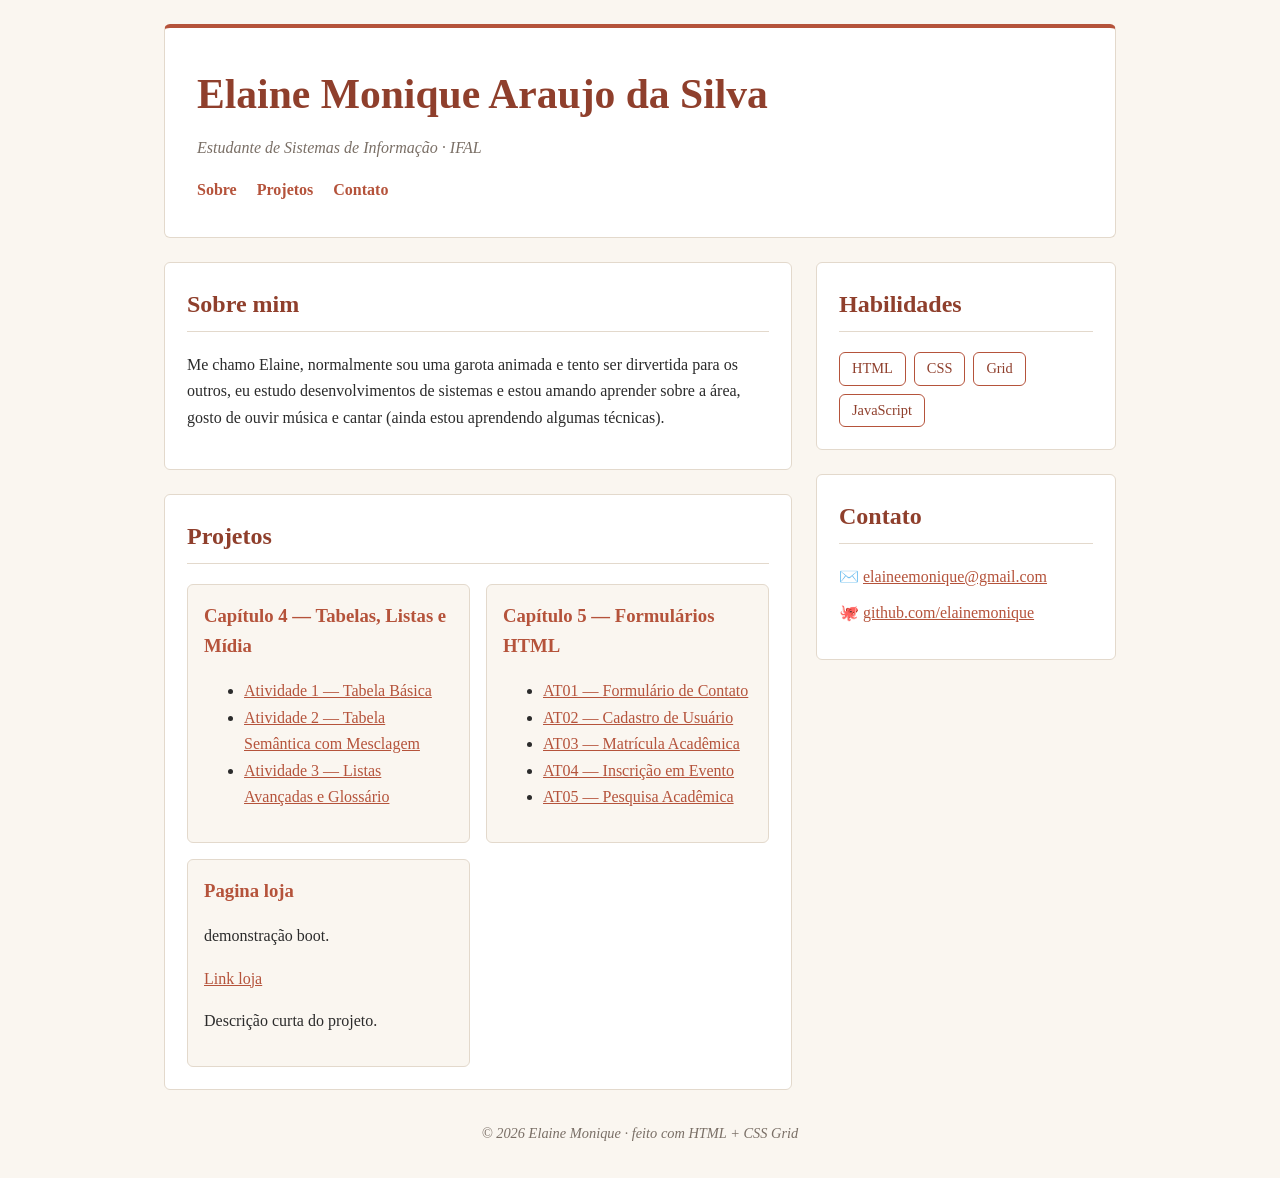
<file: index.html>
<html lang="pt-BR">

<head>
  <meta charset="UTF-8">
  <meta name="viewport" content="width=device-width, initial-scale=1.0">
  <title>Página Pessoal — Elaine Monique </title>
  <!-- Salve o tema escolhido como "estilo.css" (mesma pasta deste arquivo) -->
  <link rel="stylesheet" href="estilo.css">
</head>

<body>
  <div class="pagina">

    <!-- ====== CABEÇALHO — TROQUE pelo seu nome e sua frase ====== -->
    <header class="cabecalho">
      <h1> Elaine Monique Araujo da Silva </h1>
      <p>Estudante de Sistemas de Informação · IFAL</p>
      <nav>
        <a href="#sobre">Sobre</a>
        <a href="#projetos">Projetos</a>
        <a href="#contato">Contato</a>
      </nav>
    </header>

    <!-- ====== CONTEÚDO PRINCIPAL ====== -->
    <main class="principal">
      <section id="sobre" class="cartao">
        <h2>Sobre mim</h2>
        <!-- TROQUE por uma breve apresentação sua -->
        <p> Me chamo Elaine, normalmente sou uma garota animada 
           e tento ser dirvertida para os outros, eu estudo 
           desenvolvimentos de sistemas e estou amando aprender sobre a área, gosto de ouvir música e cantar
           (ainda estou aprendendo algumas técnicas).</p>
      </section>

      <section id="projetos" class="cartao">
        <h2>Projetos</h2>
        <!-- Galeria com Grid: cada .projeto é um card; adicione/remova à vontade -->
        <div class="projetos">
          <article class="projeto">
            <h3>Capítulo 4 — Tabelas, Listas e Mídia </h3>
            <ul>
              <li>
                <a href="cap04/cap04-at01-tabela-basica.html.html">Atividade 1 — Tabela Básica</a>
              </li>
              <li>
                <a href="cap04-at02-tabela-semantica.html">Atividade 2 — Tabela Semântica com Mesclagem</a>
              </li>
              <li>
                <a href="cap04-at03-listas-avancadas.html  cap04-at03-listas-avancadas.html"> Atividade 3 — Listas Avançadas e Glossário</a>
              </li>
             </ul>

          </article>
          <article class="projeto">
            <h3>Capítulo 5 — Formulários HTML</h3>
          <nav>
           <ul>
            <li><a href="cap05/at01.html">AT01 — Formulário de Contato</a></li>
            <li><a href="cap05/at02.html">AT02 — Cadastro de Usuário</a></li>
            <li><a href="cap05/at03.html">AT03 — Matrícula Acadêmica</a></li>
            <li><a href="cap05/at04.html">AT04 — Inscrição em Evento</a></li>
            <li><a href="cap05/at05.html">AT05 — Pesquisa Acadêmica</a></li>
          </ul>
        </nav>
        </article>
          <article class="projeto">
            <h3>Pagina loja </h3>
            <p>
              demonstração boot.
            </p>
            <a href ="https://elainemonique.github.io/atividade_bootstrap/index.html" target="blank">
              Link loja 
              </a>
            <p>Descrição curta do projeto.</p>
          </article>
        </div>
      </section>
    </main>

    <!-- ====== BARRA LATERAL ====== -->
    <aside class="lateral">
      <section class="cartao">
        <h2>Habilidades</h2>
        <!-- TROQUE pelas suas habilidades -->
        <ul class="habilidades">
          <li>HTML</li>
          <li>CSS</li>
          <li>Grid</li>
          <li>JavaScript</li>
        </ul>
      </section>

      <section id="contato" class="cartao">
        <h2>Contato</h2>
        <!-- TROQUE pelos seus links -->
        <ul class="contato">
          <li>✉️ <a href="elaineemonique@gmail.com">elaineemonique@gmail.com</a></li>
          <li>🐙 <a href="https://github.com/elainemonique">github.com/elainemonique</a></li>
        </ul>
      </section>
    </aside>

    <!-- ====== RODAPÉ — TROQUE o nome ====== -->
    <footer class="rodape">© 2026 Elaine Monique · feito com HTML + CSS Grid</footer>

  </div>
</body>

</html>
</file>
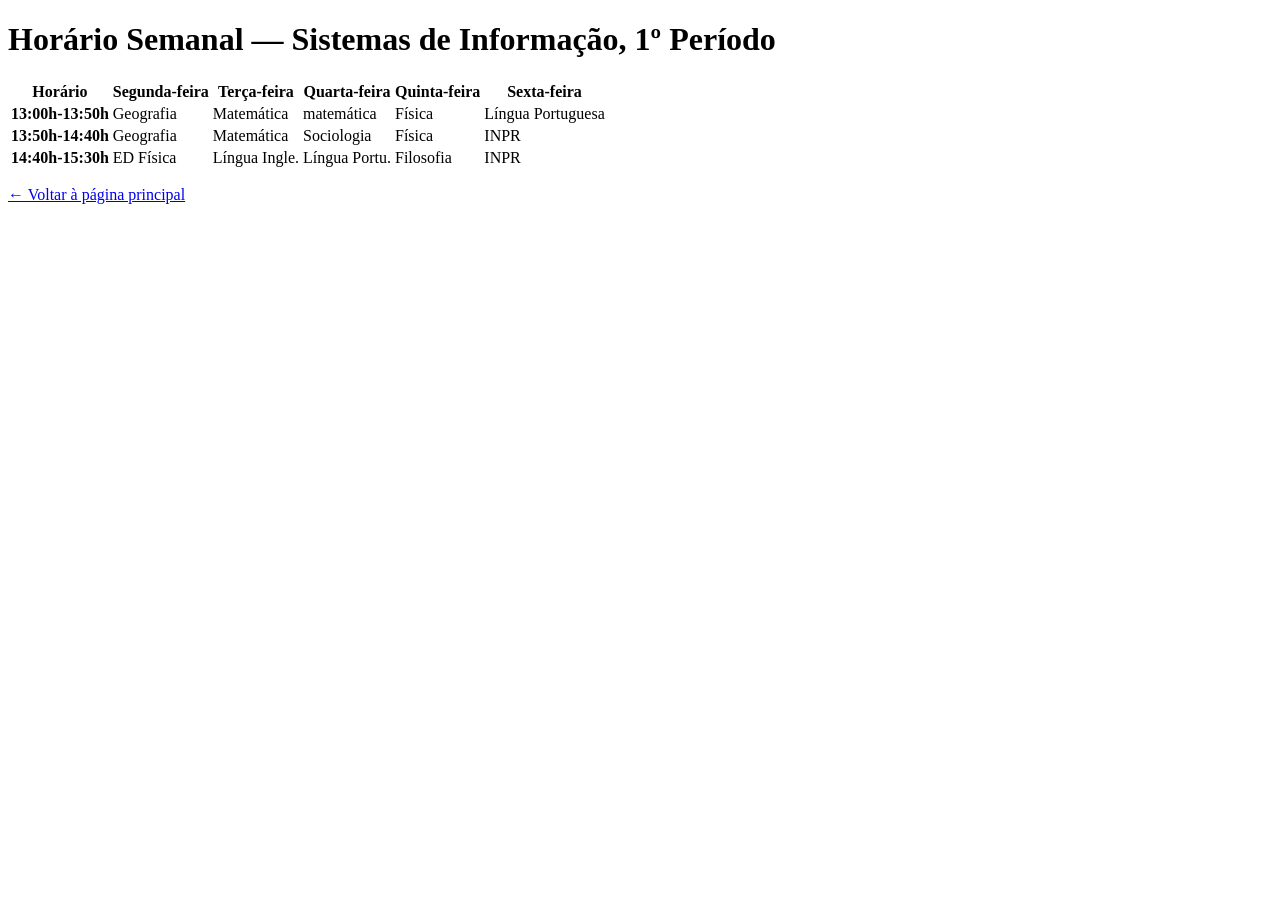
<file: cap04-at01-tabela-basica.html>
<!DOCTYPE html>
<html lang="pt-BR">
<head>
  <meta charset="UTF-8">
  <title>Horário Semanal — Cap. 4 / Ativ. 1</title>
</head>
<body>
  <h1>Horário Semanal — Sistemas de Informação, 1º Período</h1>

  <table>
    <tr>
      <th>Horário</th>
      <th>Segunda-feira</th>
      <th>Terça-feira</th>
      <th>Quarta-feira</th>
      <th>Quinta-feira</th>
      <th>Sexta-feira</th>
    </tr>
    <tr>
      <th>13:00h-13:50h</th>
      <td>Geografia</td>
      <td>Matemática</td>
      <td>matemática</td>
      <td>Física</td>
      <td>Língua Portuguesa </td>
    </tr>
    <tr>
      <th>13:50h-14:40h</th>
      <td>Geografia</td>
      <td>Matemática</td>
      <td>Sociologia</td>
      <td>Física</td>
      <td>INPR</td>
    </tr>
    <tr>
      <th>14:40h-15:30h</th>
      <td>ED Física</td>
      <td>Língua Ingle.</td>
      <td>Língua Portu.</td>
      <td>Filosofia</td>
      <td>INPR</td>
  </tr>
     </table>

  <p><a href="index.html">← Voltar à página principal</a></p>
</body>
</html>
</file>
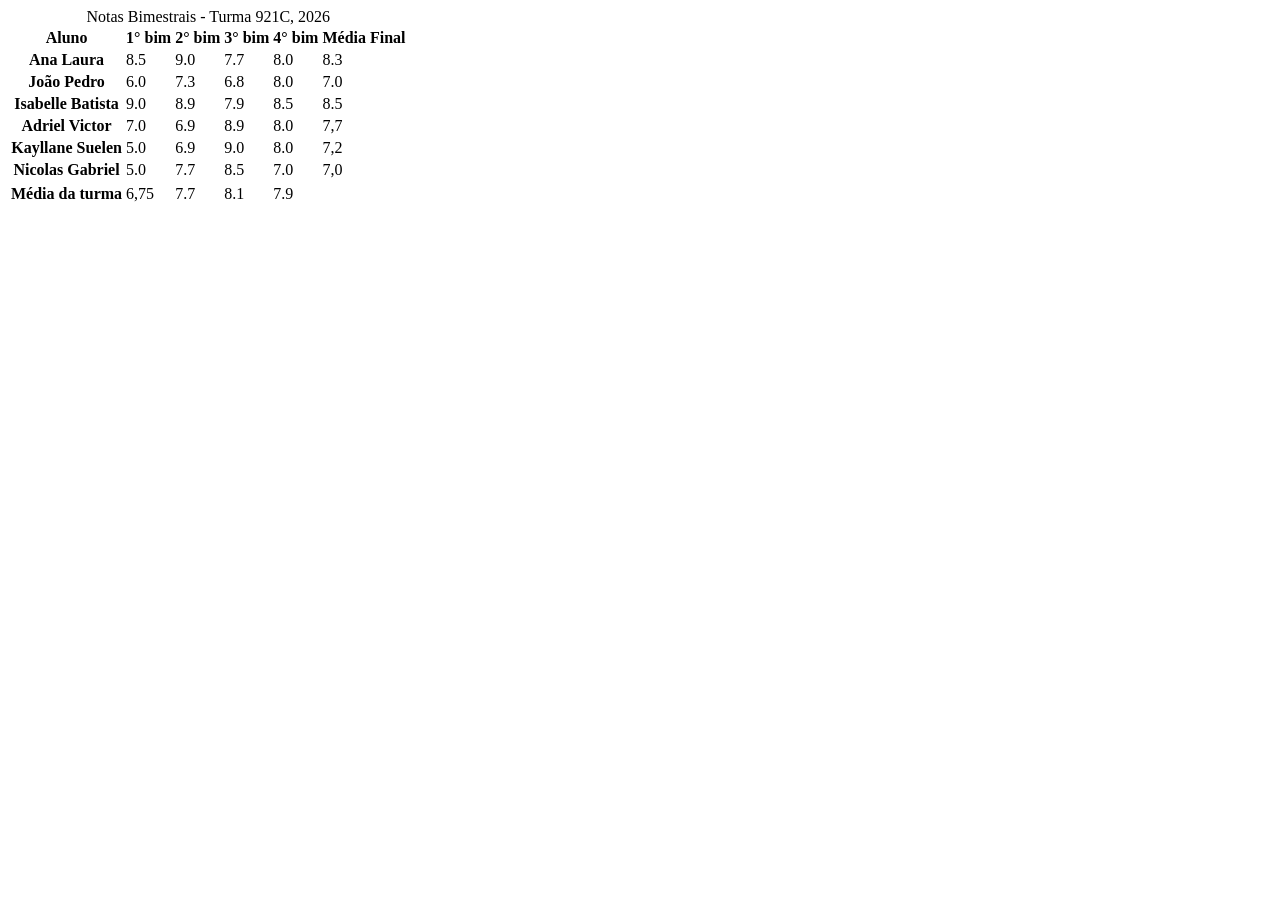
<file: cap04-at02-tabela-semantica.html>
<!DOCTYPE html>
<html lang="pt-BR">
<head>
  <meta charset="UTF-8">
    <title>Tabela Semântica — Cap. 4 / Ativ. 2</title>
<table>
  <caption>Notas Bimestrais - Turma 921C, 2026</caption>
  <thead>
    <tr>
       <th colspan= "1" scope="col">Aluno</th>
       <th colspan= "1" scope="col">1° bim</th>
       <th colspan= "1" scope="col">2° bim</th>
       <th colspan= "1" scope="col">3° bim</th>
       <th colspan= "1" scope="col">4° bim</th>
       <th colspan= "1" scope="col">Média Final</th>
    </tr>
       </thead>

   <tbody>
     <tr>
       <th scope= "row">Ana Laura</th>
       <td> 8.5 </td>
       <td> 9.0 </td>
       <td> 7.7 </td>
       <td> 8.0 </td>
       <td> 8.3 </td>
     </tr> 
      <tr>
     <th scope= "row">João Pedro</th>
       <td> 6.0 </td>
       <td> 7.3 </td>
       <td> 6.8 </td>
       <td> 8.0 </td>
       <td> 7.0 </td>
     </tr>
      <tr>
      <th scope= "row">Isabelle Batista</th>
       <td> 9.0 </td>
       <td> 8.9 </td>
       <td> 7.9 </td>
       <td> 8.5 </td>
       <td> 8.5 </td>
     </tr>
      <tr>
      <th scope= "row">Adriel Victor</th>
       <td> 7.0 </td>
       <td> 6.9 </td>
       <td> 8.9 </td>
       <td> 8.0 </td>
       <td> 7,7 </td>
      </tr>
      <tr>
       <th scope= "row">Kayllane Suelen</th>
       <td> 5.0 </td>
       <td> 6.9 </td>
       <td> 9.0 </td>
       <td> 8.0 </td>
       <td> 7,2 </td>
      </tr>
      <tr>
        <th scope= "row">Nicolas Gabriel</th>
       <td> 5.0 </td>
       <td> 7.7 </td>
       <td> 8.5 </td>
       <td> 7.0 </td>
       <td> 7,0 </td>
       </tr>
       <tr>
      </tbody>
   
     <tfoot> 
       <tr>
        <th rowspan= "1">Média da turma</th>
       <td> 6,75 </td>
       <td> 7.7 </td>
       <td> 8.1 </td>
       <td> 7.9 </td>
       </tr>
     </tfoot>
</table>
</file>
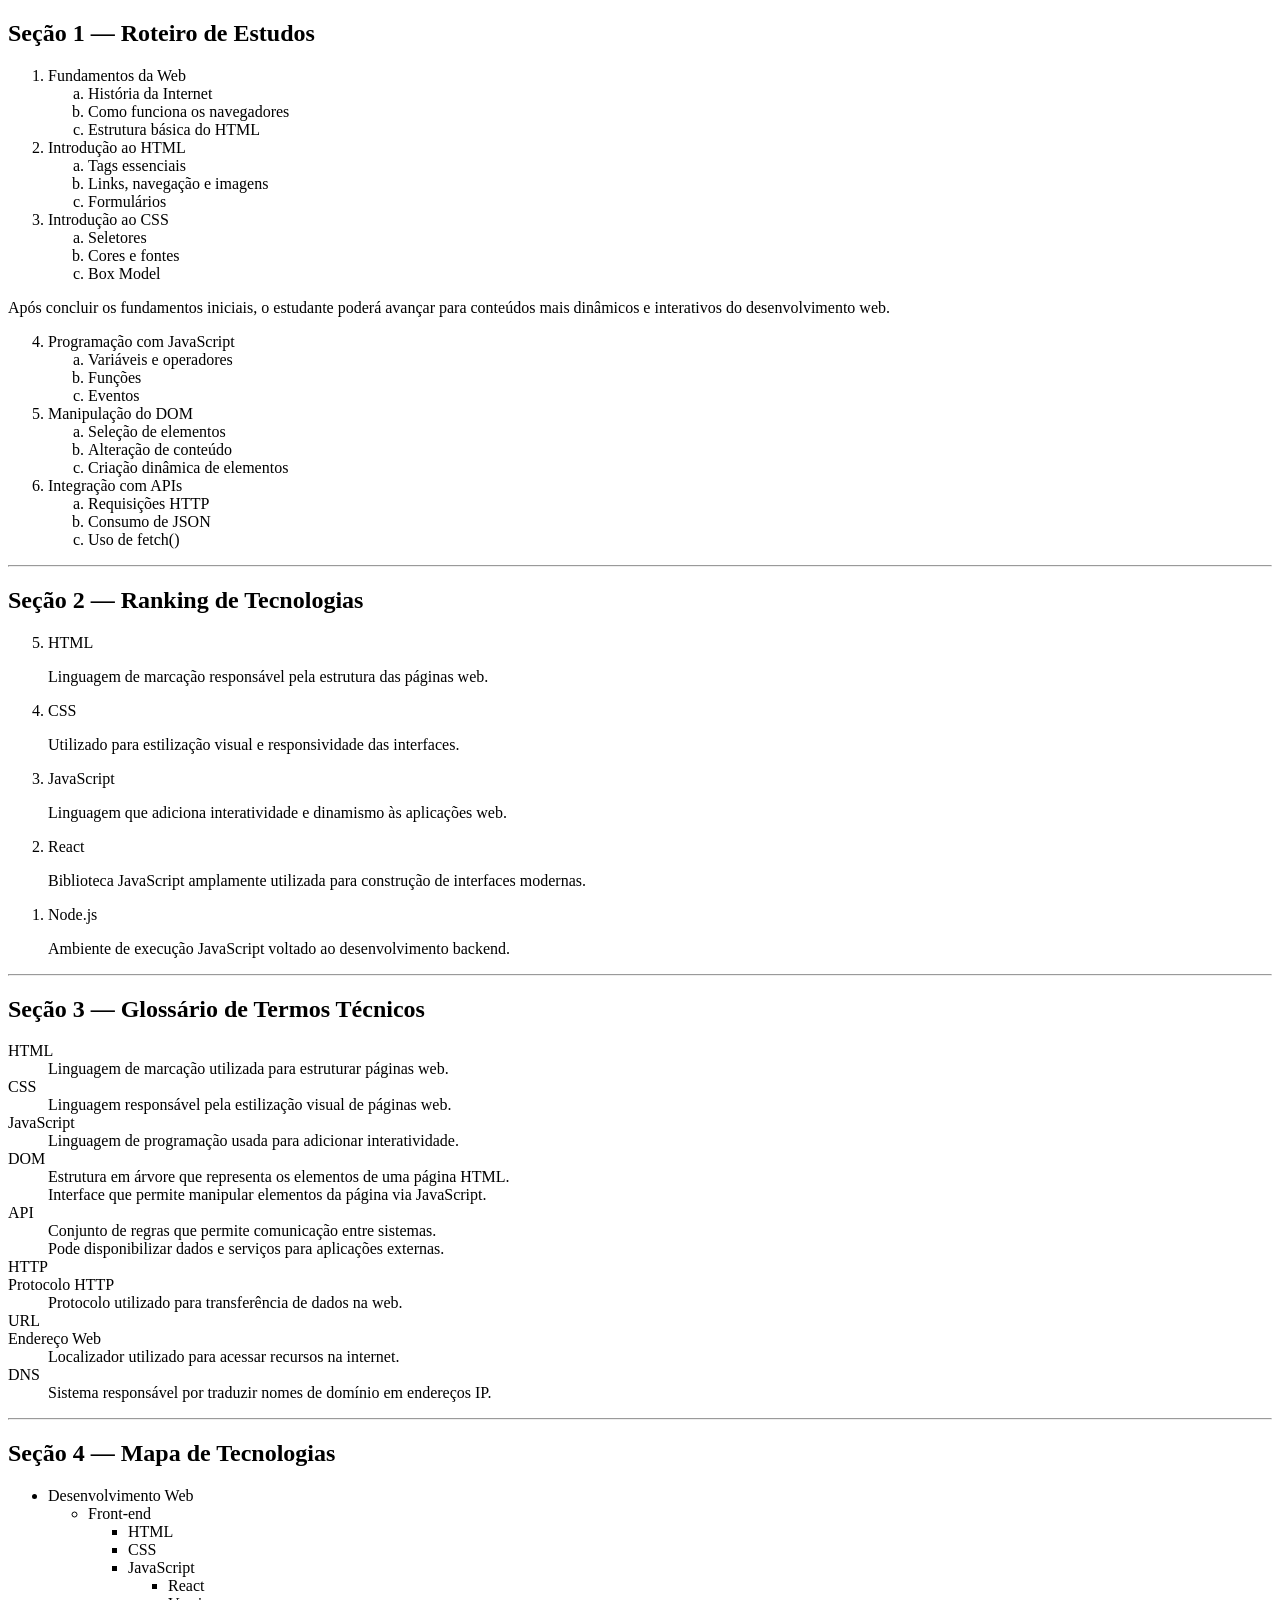
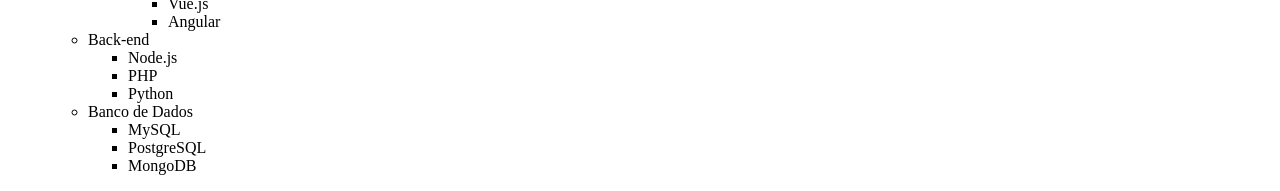
<file: cap04-at03-listas-avancadas.html  cap04-at03-listas-avancadas.html>
<!DOCTYPE html>
<html lang="pt-BR">
<head>
  <meta charset="UTF-8">
  <title>Estruturas de Listas HTML</title>
</head>
<body>
  <section>
    <h2>Seção 1 — Roteiro de Estudos</h2>

    <ol type="1">
      <li>
        Fundamentos da Web
        <ol type="a">
          <li>História da Internet</li>
          <li>Como funciona os navegadores</li>
          <li>Estrutura básica do HTML</li>
        </ol>
      </li>

      <li>
        Introdução ao HTML
        <ol type="a">
          <li>Tags essenciais</li>
          <li>Links, navegação e imagens</li>
          <li>Formulários</li>
        </ol>
      </li>

      <li>
        Introdução ao CSS
        <ol type="a">
          <li>Seletores</li>
          <li>Cores e fontes</li>
          <li>Box Model</li>
        </ol>
      </li>
    </ol>

    <p>
      Após concluir os fundamentos iniciais, o estudante poderá avançar
      para conteúdos mais dinâmicos e interativos do desenvolvimento web.
    </p>

    <ol type="1" start="4">
      <li>
        Programação com JavaScript
        <ol type="a">
          <li>Variáveis e operadores</li>
          <li>Funções</li>
          <li>Eventos</li>
        </ol>
      </li>

      <li>
        Manipulação do DOM
        <ol type="a">
          <li>Seleção de elementos</li>
          <li>Alteração de conteúdo</li>
          <li>Criação dinâmica de elementos</li>
        </ol>
      </li>

      <li>
        Integração com APIs
        <ol type="a">
          <li>Requisições HTTP</li>
          <li>Consumo de JSON</li>
          <li>Uso de fetch()</li>
        </ol>
      </li>
    </ol>
  </section>

  <hr>
  <section>
    <h2>Seção 2 — Ranking de Tecnologias</h2>

    <ol reversed>
      <li>
        HTML
        <p>
          Linguagem de marcação responsável pela estrutura das páginas web.
        </p>
      </li>

      <li>
        CSS
        <p>
          Utilizado para estilização visual e responsividade das interfaces.
        </p>
      </li>

      <li>
        JavaScript
        <p>
          Linguagem que adiciona interatividade e dinamismo às aplicações web.
        </p>
      </li>
      <li>
        React
        <p>
          Biblioteca JavaScript amplamente utilizada para construção de interfaces modernas.
        </p>
      </li>
      <li>
        Node.js
        <p>
          Ambiente de execução JavaScript voltado ao desenvolvimento backend.
        </p>
      </li>
    </ol>
  </section>
  <hr>
  <section>
    <h2>Seção 3 — Glossário de Termos Técnicos</h2>
    <dl>
      <dt>HTML</dt>
      <dd>Linguagem de marcação utilizada para estruturar páginas web.</dd>

      <dt>CSS</dt>
      <dd>Linguagem responsável pela estilização visual de páginas web.</dd>

      <dt>JavaScript</dt>
      <dd>Linguagem de programação usada para adicionar interatividade.</dd>

      <dt>DOM</dt>
      <dd>Estrutura em árvore que representa os elementos de uma página HTML.</dd>
      <dd>Interface que permite manipular elementos da página via JavaScript.</dd>

      <dt>API</dt>
      <dd>Conjunto de regras que permite comunicação entre sistemas.</dd>
      <dd>Pode disponibilizar dados e serviços para aplicações externas.</dd>

      <dt>HTTP</dt>
      <dt>Protocolo HTTP</dt>
      <dd>Protocolo utilizado para transferência de dados na web.</dd>

      <dt>URL</dt>
      <dt>Endereço Web</dt>
      <dd>Localizador utilizado para acessar recursos na internet.</dd>

      <dt>DNS</dt>
      <dd>Sistema responsável por traduzir nomes de domínio em endereços IP.</dd>

    </dl>
  </section>

  <hr>
  <section>
    <h2>Seção 4 — Mapa de Tecnologias</h2>

    <ul>
      <li>
        Desenvolvimento Web
        <ul>
          <li>
            Front-end
            <ul>
              <li>HTML</li>
              <li>CSS</li>
              <li>
                JavaScript
                <ul>
                  <li>React</li>
                  <li>Vue.js</li>
                  <li>Angular</li>
                </ul>
              </li>
            </ul>
          </li>

          <li>
            Back-end
            <ul>
              <li>Node.js</li>
              <li>PHP</li>
              <li>Python</li>
            </ul>
          </li>

          <li>
            Banco de Dados
            <ul>
              <li>MySQL</li>
              <li>PostgreSQL</li>
              <li>MongoDB</li>
            </ul>
          </li>
        </ul>
      </li>
    </ul>
  </section>

</body>
</html>
</file>
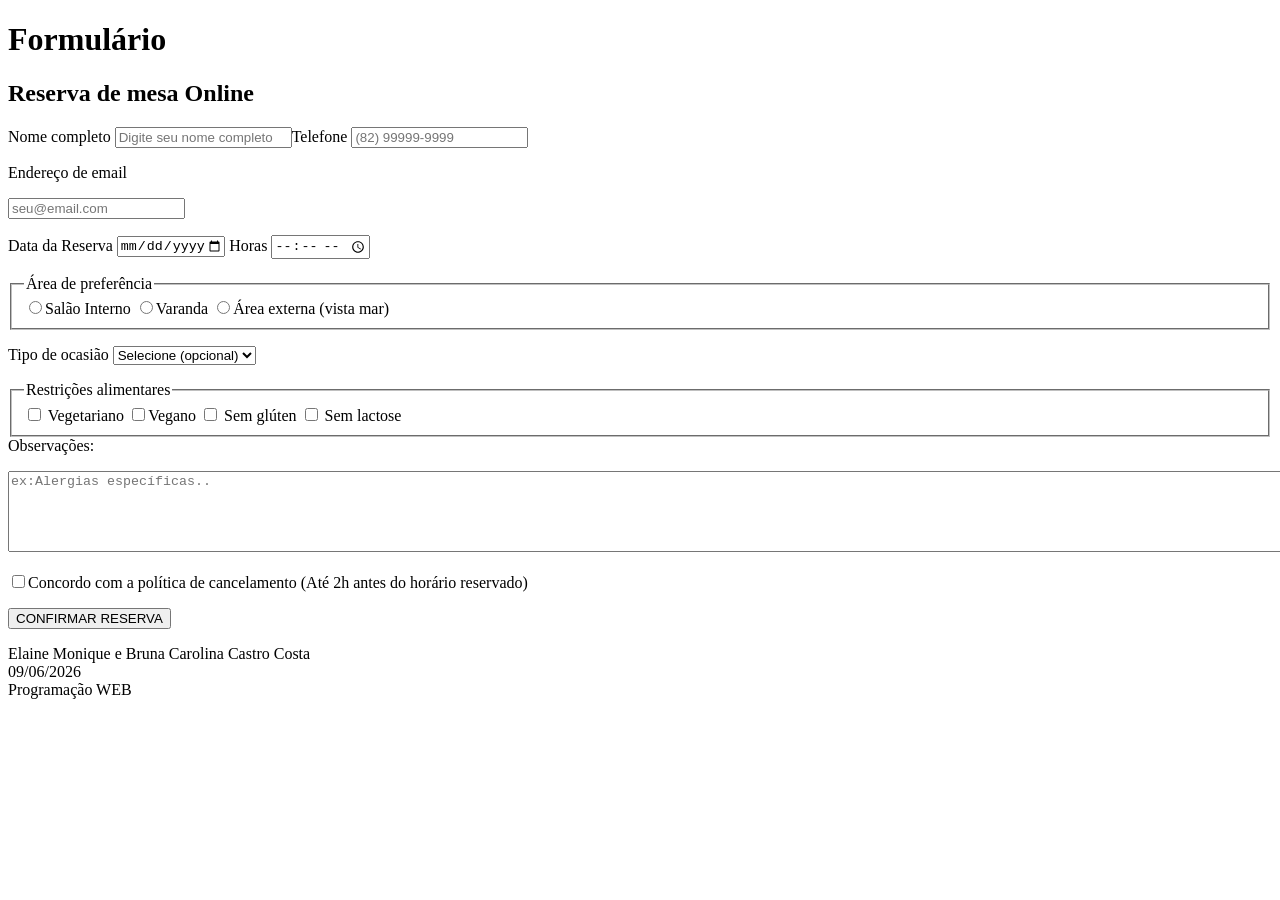
<file: f.html>
<!DOCTYPE html>
<html lang="pt-BR">
<head>
<meta charset="UTF-8">
<title> formulário </title>
</head>
<body>    
  <h1>Formulário</h1>
  <h2>Reserva de mesa Online</h2>
 <form>
<label for="inome"> Nome completo</label>
<input type= "text" name = "Nome" id= "inome" placeholder="Digite seu nome
 completo"
<p><label for="telefone">Telefone</label>
<input type="telefone" name="telefone" id="telefone" pattern="\(\d{2}\)\s\d{4,5}-\d{4}"
placeholder="(82) 99999-9999">
  <p><label for="iemail"> Endereço de email</label></p>
<input type="email" name="email" id="iemail" placeholder="seu@email.com" width="200" height="200">
<p><label for= "idata">Data da Reserva</label>
<input type = "date" name="data" id="idata" min="1970-01-01"
max="2010-12-31">
<form>
  <label for="ihora">Horas</label>
<input type ="time" name="hora" id="ihora" min="10:00" max="22:00"required>
</form>
<fieldset>
<legend>Área de preferência</legend>
<input type="radio" name="Salão" value="Salão Interno">Salão Interno
<input type="radio" name="Varanda" value="Varanda">Varanda
<input type="radio" name="Área" value="Área">Área externa (vista mar)
</fieldset>
<p><label for="tipo"> Tipo de ocasião</label>
<select id="tipo" name="tipo" > <option value=" "> Selecione (opcional) </opition>
<option value="cs">Casamento</option>
<option value="an">Aniversário</option>
<option value="ot">Outro...</option>
</select>
<fieldset>
<legend>Restrições alimentares</legend>
<label>
<input type="checkbox" name="Vegetariano" value="sim"> Vegetariano </label>
<label>
<input type="checkbox" name="Vegano" value="sim">Vegano </label>
<label>
<input type="checkbox" name="sem glúten" value="sim"> Sem glúten </label>
<label>
<input type="checkbox" name="sem lactose" value="sim"> Sem lactose </label>
</fieldset>
   <label for="iobservações"> Observações:</p></label>
<textarea name="observações" id="iobservações" rows="5" cols="179" maxlength="500"
placeholder="ex:Alergias específicas.."></textarea>
<p> <label>
<input type="checkbox" name="Vegetariano" value="sim">Concordo com a política
  de cancelamento (Até 2h antes do horário reservado)</p> </label>
<p><button type="submit"> CONFIRMAR RESERVA </button></p>
</body>
<footer>Elaine Monique e Bruna Carolina Castro Costa </footer><footer>09/06/2026</footer><footer> Programação WEB</footer>
</file>
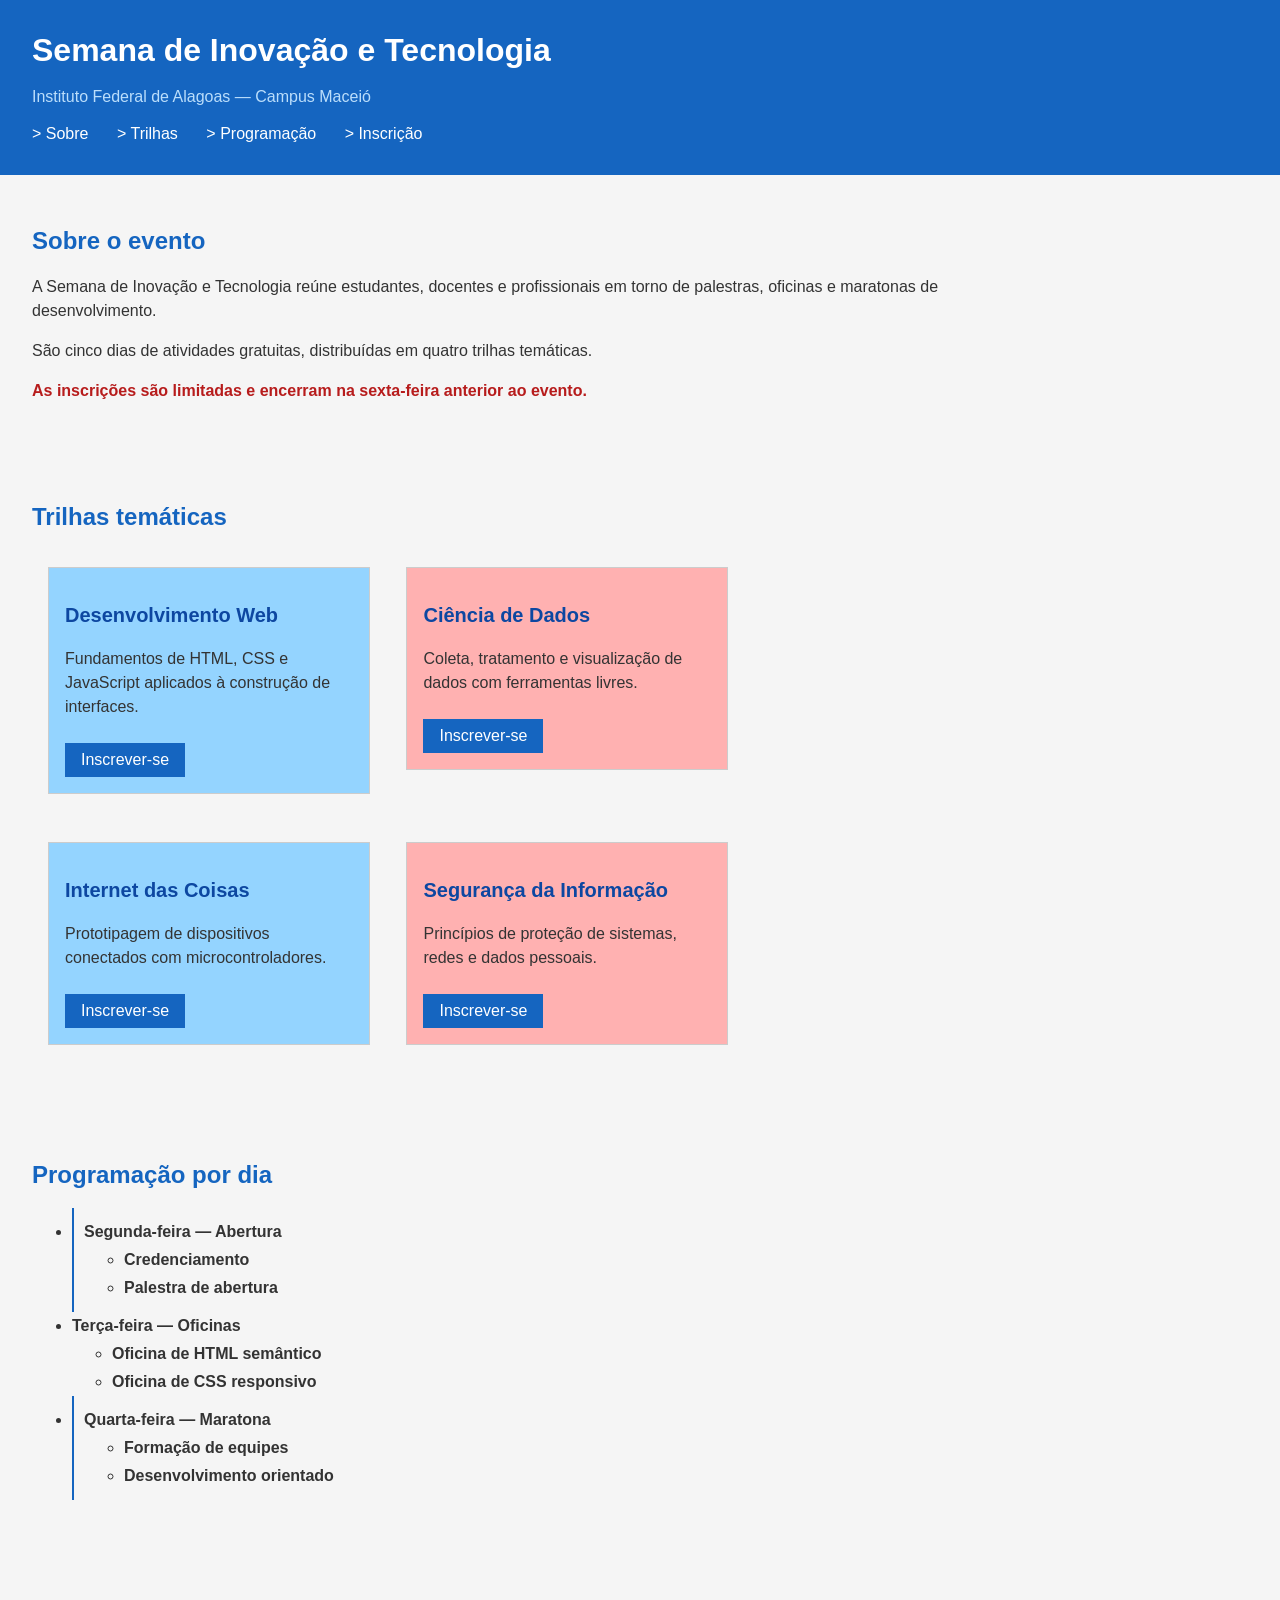
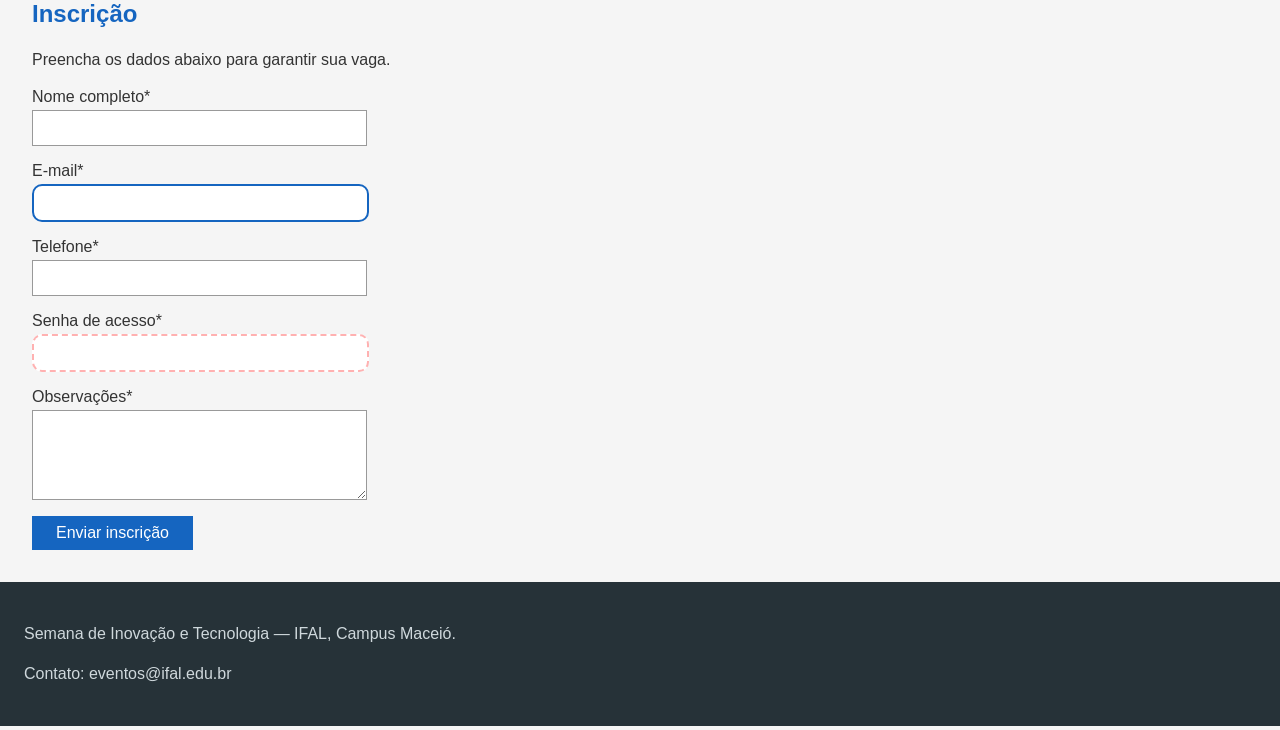
<file: injdex.html>
<!DOCTYPE html>
<html lang="pt-BR">
<head>
  <meta charset="UTF-8">
  <meta name="viewport" content="width=device-width, initial-scale=1.0">
  <title>Semana de Inovação e Tecnologia — IFAL</title>
  <link rel="stylesheet" href="style.css">
</head>
<body>

  <header class="cabecalho">
    <h1>Semana de Inovação e Tecnologia</h1>
    <p class="subtitulo">Instituto Federal de Alagoas — Campus Maceió</p>
    <nav class="menu">
      <ul>
        <li><a href="#sobre">Sobre</a></li>
        <li><a href="#trilhas">Trilhas</a></li>
        <li><a href="#programacao">Programação</a></li>
        <li><a href="#inscricao">Inscrição</a></li>
      </ul>
    </nav>
  </header>

  <main>

    <section id="sobre" class="secao">
      <h2>Sobre o evento</h2>
      <p>A Semana de Inovação e Tecnologia reúne estudantes, docentes e profissionais em torno de palestras, oficinas e maratonas de desenvolvimento.</p>
      <p>São cinco dias de atividades gratuitas, distribuídas em quatro trilhas temáticas.</p>
      <p class="destaque">As inscrições são limitadas e encerram na sexta-feira anterior ao evento.</p>
    </section>

    <section id="trilhas" class="secao">
      <h2>Trilhas temáticas</h2>
      <div class="grade">
        <article class="cartao">
          <h3>Desenvolvimento Web</h3>
          <p>Fundamentos de HTML, CSS e JavaScript aplicados à construção de interfaces.</p>
          <a href="#inscricao" class="botao">Inscrever-se</a>
        </article>
        <article class="cartao">
          <h3>Ciência de Dados</h3>
          <p>Coleta, tratamento e visualização de dados com ferramentas livres.</p>
          <a href="#inscricao" class="botao">Inscrever-se</a>
        </article>
        <article class="cartao">
          <h3>Internet das Coisas</h3>
          <p>Prototipagem de dispositivos conectados com microcontroladores.</p>
          <a href="#inscricao" class="botao">Inscrever-se</a>
        </article>
        <article class="cartao">
          <h3>Segurança da Informação</h3>
          <p>Princípios de proteção de sistemas, redes e dados pessoais.</p>
          <a href="#inscricao" class="botao">Inscrever-se</a>
        </article>
      </div>
    </section>

    <section id="programacao" class="secao">
      <h2>Programação por dia</h2>
      <ul class="lista-dias">
        <li>Segunda-feira — Abertura
          <ul>
            <li>Credenciamento</li>
            <li>Palestra de abertura</li>
          </ul>
        </li>
        <li>Terça-feira — Oficinas
          <ul>
            <li>Oficina de HTML semântico</li>
            <li>Oficina de CSS responsivo</li>
          </ul>
        </li>
        <li>Quarta-feira — Maratona
          <ul>
            <li>Formação de equipes</li>
            <li>Desenvolvimento orientado</li>
          </ul>
        </li>
      </ul>
    </section>

    <section id="inscricao" class="secao">
      <h2>Inscrição</h2>
      <p>Preencha os dados abaixo para garantir sua vaga.</p>
      <form class="formulario">
        <label for="nome">Nome completo</label>
        <input type="text" id="nome" name="nome">

        <label for="email">E-mail</label>
        <input type="email" id="email" name="email">

        <label for="telefone">Telefone</label>
        <input type="tel" id="telefone" name="telefone">

        <label for="senha">Senha de acesso</label>
        <input type="password" id="senha" name="senha">

        <label for="mensagem">Observações</label>
        <textarea id="mensagem" name="mensagem" rows="4"></textarea>

        <button type="submit">Enviar inscrição</button>
      </form>
    </section>

  </main>

  <footer class="rodape">
    <p>Semana de Inovação e Tecnologia — IFAL, Campus Maceió.</p>
    <p>Contato: eventos@ifal.edu.br</p>
  </footer>

</body>
</html>
</file>
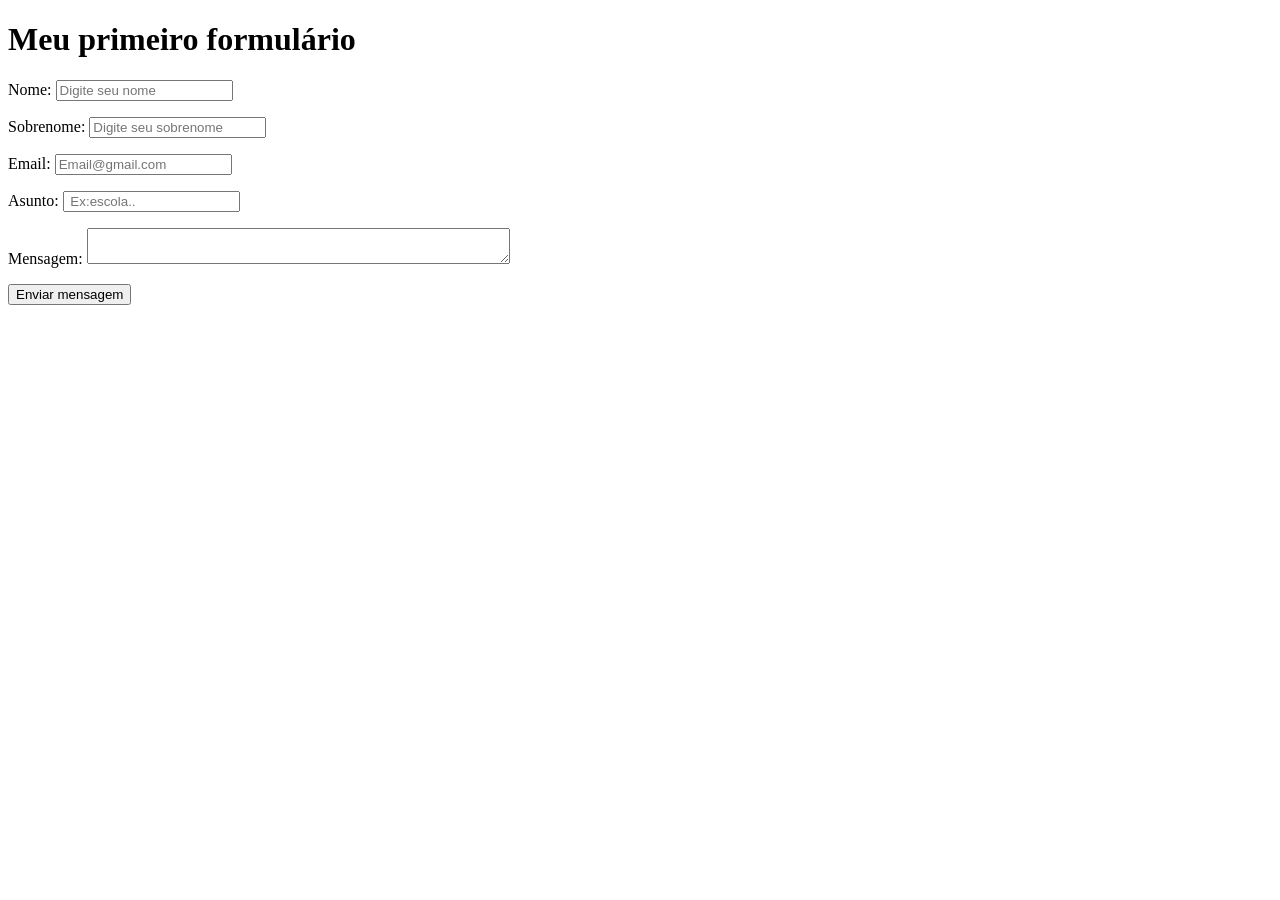
<file: cap05/at01.html>
<!DOCTYPE html>
<html lang="pt-BR">
<head>
  <meta charset="UTF-8">
  <title> formulário </title>
</head>
<body>
   <h1> Meu primeiro formulário </h1>

    <form action= "https://httpbin.org/get" method="GET">
     <p><label for="iNome">Nome:</label>
           <input type="text" name="Nome" placeholder="Digite seu nome"  id="iNome"></p>
      <p><label for="iSobrenome">Sobrenome:</label>
           <input type="text" name="Sobrenome" placeholder= "Digite seu sobrenome" id="iSobrenome"></p>
      <p><label for="iemail">Email:</label>
           <input type="email" name="email" placeholder="Email@gmail.com"  id="iemail"></p>
      <p><label for="iassunto">Asunto:</label>  
           <input type="text" name="assunto" placeholder=" Ex:escola.." id="iassunto"></p>
      <p><label for="imensagem">Mensagem:</label>
         <textarea name="mensagem" id="imensagem" rowns="5" cols="50"
  maxlength="500" placeholder="Escreva sua mensagem..."> </textarea>
     

      <p><button type="submit">Enviar mensagem</button>
</form>
</body>
</file>
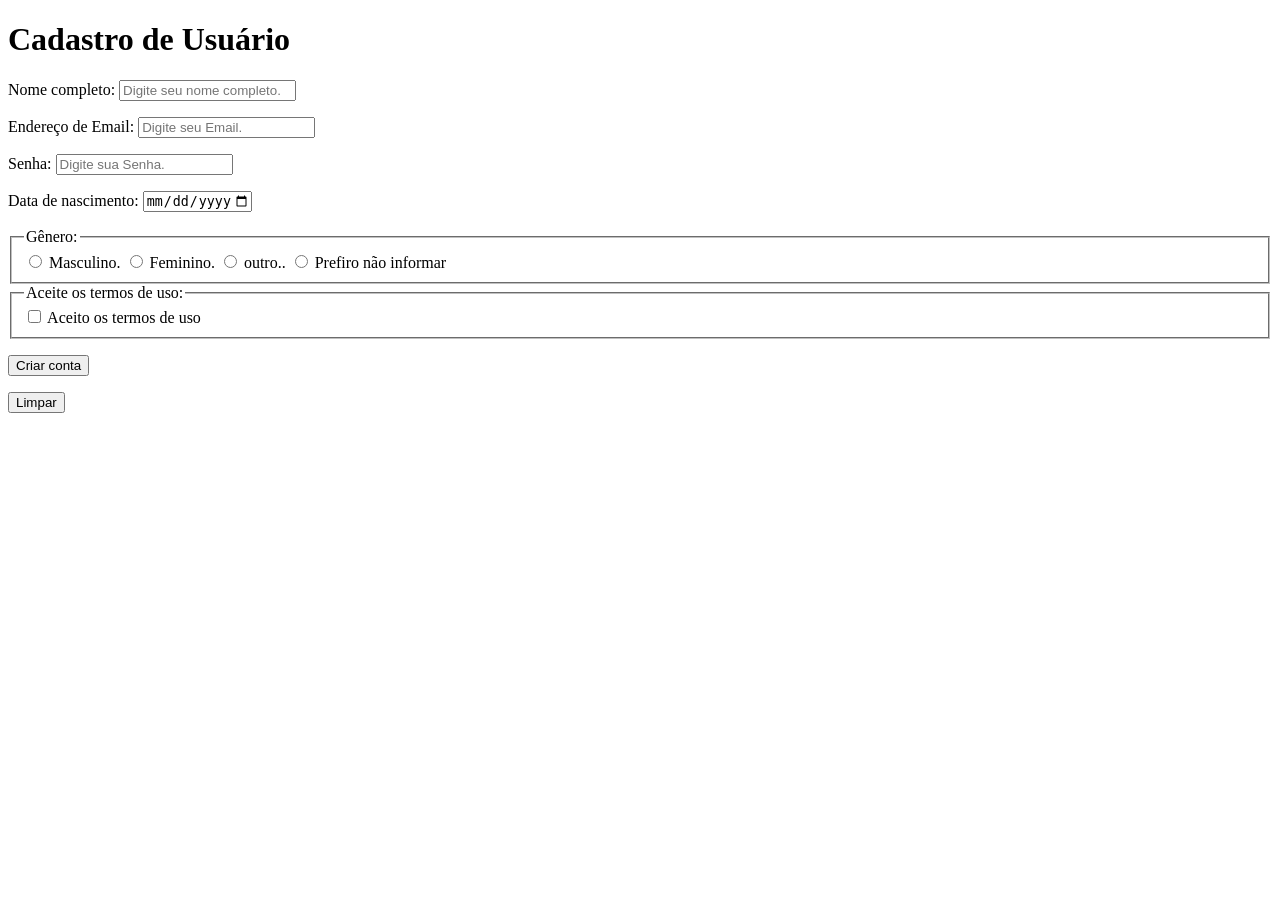
<file: cap05/at02.html>
<!DOCTYPE html>
<html lang="pt-BR">
<head>
  <meta charset="UTF-8">
  <title>Cadastro de usuário</title>
</head>
<body>
   <h1>Cadastro de Usuário</h1>
     <form action= "https://httpbin.org/post" method="POST">
   <p><label for="inome"> Nome completo:</label>
   <input type="text" name="nome" id="inome" required minlength="3" placeholder="Digite seu nome completo."></p>

<p><label for="iemail">Endereço de Email:</label>
   <input type="email" name="email" id="iemail" required placeholder="Digite seu Email."></p>

<p><label for="isenha">Senha:</label>
  <input type="password" name="senha" id="isenha" required minlength="8" placeholder="Digite sua Senha."></p>


<p><label for="idata">Data de nascimento:</label>
  <input type="date" name="data" id="idata" min="1970-01-01"
max="2006-12-31" required></p>

<fieldset>
  <legend>Gênero:</legend>
  <label>
    <input type="radio" name="genero" value="Masculino" /> Masculino.
  </label>
  <label>
    <input type="radio" name="genero" value="Feminino" /> Feminino.
  </label>
  <label>
    <input type="radio" name="genero" value="outro.." /> outro..
  </label>
  <label>
    <input type="radio" name="genero" value="prefiro não informar" /> Prefiro não informar 
  </label>
</fieldset>

<fieldset>
  <legend>Aceite os termos de uso:</legend>
  <label>
    <input type="checkbox" name="aceite" value="sim" required /> Aceito os termos de uso 
  </label>
</fieldset>
  <p><button type="submit">Criar conta</button></p>
  <p><button type="reset">Limpar</button></p>
</body>
</file>
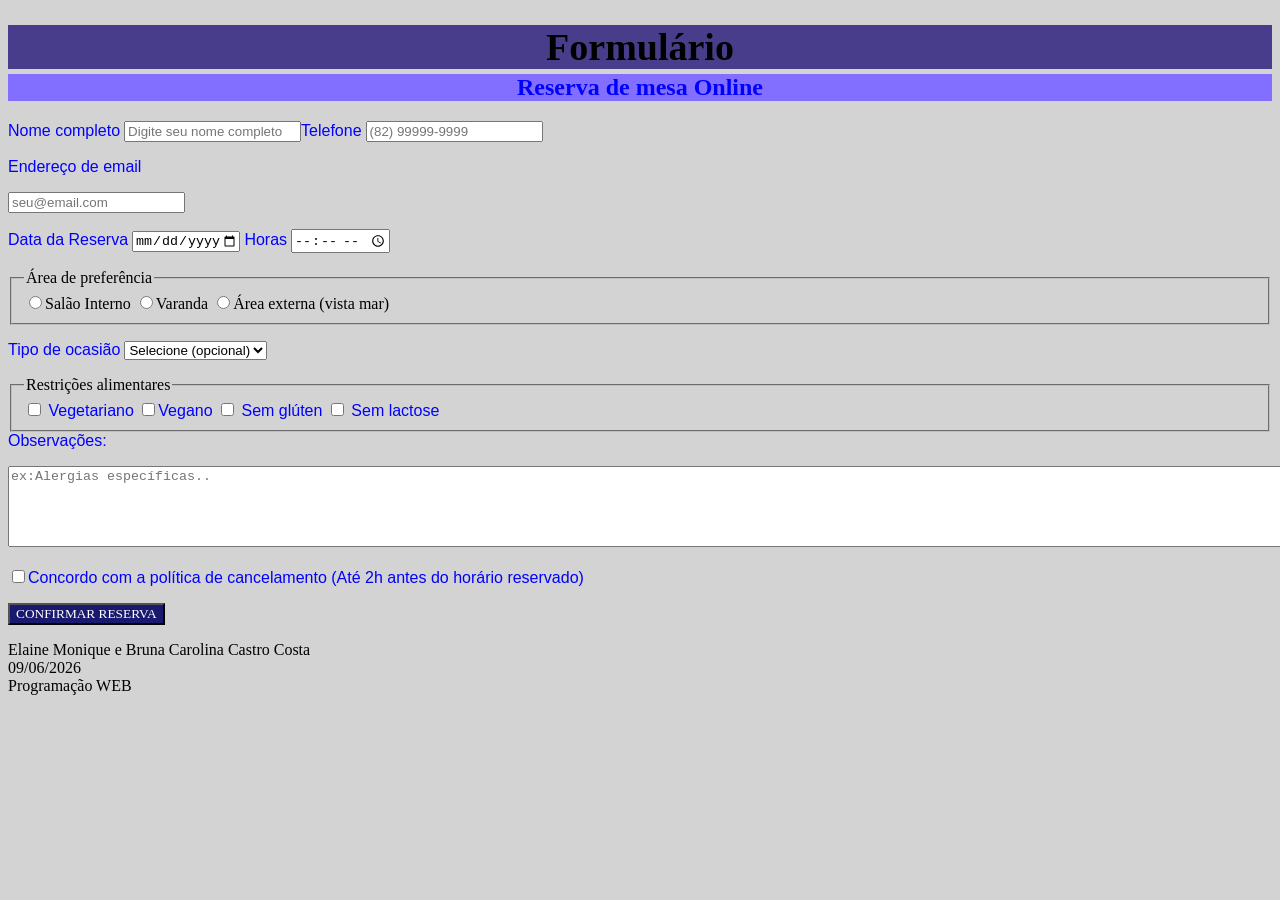
<file: pasta/f.html>
<!DOCTYPE html>
<html lang="pt-BR">
<head>
<meta charset="UTF-8">
<title> formulário </title>
  <link rel="stylesheet" href="style.css">
</head>
<body>    
  <h1>Formulário</h1>
  <h2>Reserva de mesa Online</h2>
 <form>
<label for="inome"> Nome completo</label>
<input type= "text" name = "Nome" id= "inome" placeholder="Digite seu nome
 completo"
<p><label for="telefone">Telefone</label>
<input type="telefone" name="telefone" id="telefone" pattern="\(\d{2}\)\s\d{4,5}-\d{4}"
placeholder="(82) 99999-9999">
  <p><label for="iemail"> Endereço de email</label></p>
<input type="email" name="email" id="iemail" placeholder="seu@email.com" width="200" height="200">
<p><label for= "idata">Data da Reserva</label>
<input type = "date" name="data" id="idata" min="1970-01-01"
max="2010-12-31">
<form>
  <label for="ihora">Horas</label>
<input type ="time" name="hora" id="ihora" min="10:00" max="22:00"required>
</form>
<fieldset>
<legend>Área de preferência</legend>
<input type="radio" name="Salão" value="Salão Interno">Salão Interno
<input type="radio" name="Varanda" value="Varanda">Varanda
<input type="radio" name="Área" value="Área">Área externa (vista mar)
</fieldset>
<p><label for="tipo"> Tipo de ocasião</label>
<select id="tipo" name="tipo" > <option value=" "> Selecione (opcional) </opition>
<option value="cs">Casamento</option>
<option value="an">Aniversário</option>
<option value="ot">Outro...</option>
</select>
<fieldset>
<legend>Restrições alimentares</legend>
<label>
<input type="checkbox" name="Vegetariano" value="sim"> Vegetariano </label>
<label>
<input type="checkbox" name="Vegano" value="sim">Vegano </label>
<label>
<input type="checkbox" name="sem glúten" value="sim"> Sem glúten </label>
<label>
<input type="checkbox" name="sem lactose" value="sim"> Sem lactose </label>
</fieldset>
   <label for="iobservações"> Observações:</p></label>
<textarea name="observações" id="iobservações" rows="5" cols="179" maxlength="500"
placeholder="ex:Alergias específicas.."></textarea>
<p> <label>
<input type="checkbox" name="Vegetariano" value="sim">Concordo com a política
  de cancelamento (Até 2h antes do horário reservado)</p> </label>
<p><button type="submit"> CONFIRMAR RESERVA </button></p>
</body>
<footer>Elaine Monique e Bruna Carolina Castro Costa </footer><footer>09/06/2026</footer><footer> Programação WEB</footer>
</file>
<file: estilo.css>
:root {
  --cor: #b5533b;
  --cor-escura: #8f3f2c;
  --texto: #2b2b2b;
  --suave: #7a6f66;
  --fundo: #faf6f0;
  --superficie: #ffffff;
  --borda: #e3d9cc;
  --raio: 6px;
}

body {
  margin: 0;
  font-family: Georgia, "Times New Roman", serif;
  color: var(--texto);
  background: var(--fundo);
  line-height: 1.65;
}

/* ============================================================
   LAYOUT (GRID) — NÃO MUDE
   ============================================================ */
* { box-sizing: border-box; }

.pagina {
  display: grid;
  grid-template-columns: 1fr 300px;
  grid-template-areas:
    "cabecalho cabecalho"
    "principal lateral"
    "rodape    rodape";
  gap: 24px;
  max-width: 1000px;
  margin: 0 auto;
  padding: 24px;
}

.cabecalho { grid-area: cabecalho; }
.principal { grid-area: principal; }
.lateral   { grid-area: lateral; }
.rodape    { grid-area: rodape; }

.projetos {
  display: grid;
  grid-template-columns: repeat(auto-fit, minmax(200px, 1fr));
  gap: 16px;
  margin-top: 14px;
}

@media (max-width: 640px) {
  .pagina {
    grid-template-columns: 1fr;
    grid-template-areas:
      "cabecalho"
      "principal"
      "lateral"
      "rodape";
  }
}
/* ===================== fim do LAYOUT ===================== */

/* ---- Aparência (mude à vontade) ---- */
.cabecalho {
  background: var(--superficie);
  color: var(--texto);
  padding: 32px;
  border: 1px solid var(--borda);
  border-top: 4px solid var(--cor);
  border-radius: var(--raio);
}
.cabecalho h1 { margin: 0; font-size: clamp(1.7rem, 4vw, 2.6rem); color: var(--cor-escura); }
.cabecalho p { margin: 6px 0 0; color: var(--suave); font-style: italic; }
.cabecalho nav { margin-top: 16px; display: flex; gap: 20px; flex-wrap: wrap; }
.cabecalho nav a { color: var(--cor); text-decoration: none; font-weight: bold; border-bottom: 2px solid transparent; }
.cabecalho nav a:hover { border-bottom-color: var(--cor); }

.cartao {
  background: var(--superficie);
  border: 1px solid var(--borda);
  border-radius: var(--raio);
  padding: 22px;
}
.cartao + .cartao { margin-top: 24px; }
h2 { color: var(--cor-escura); margin-top: 0; border-bottom: 1px solid var(--borda); padding-bottom: 6px; }

.projeto {
  background: var(--fundo);
  border: 1px solid var(--borda);
  border-radius: var(--raio);
  padding: 16px;
}
.projeto h3 { margin: 0 0 6px; color: var(--cor); }
.projeto a { color: var(--cor); }

.habilidades { list-style: none; padding: 0; margin: 0; display: flex; flex-wrap: wrap; gap: 8px; }
.habilidades li { background: transparent; border: 1px solid var(--cor); color: var(--cor-escura); border-radius: var(--raio); padding: 4px 12px; font-size: .9rem; }
.contato { list-style: none; padding: 0; margin: 0; }
.contato li { margin: 10px 0; }
.contato a { color: var(--cor); }
.rodape { text-align: center; color: var(--suave); padding: 8px; font-size: .9rem; font-style: italic; }
</file>
<file: style.css>
/* =====================================================================
   atv01.css  —  ARQUIVO DE TRABALHO DA ATIVIDADE
   ---------------------------------------------------------------------
   Este CSS é funcional, porém deliberadamente básico:
     - usa apenas seletores de tipo, de classe e de id;
     - expressa TODAS as medidas em pixels (px);
     - contém repetição de regras.
   Sua tarefa é refatorá-lo conforme o enunciado, sem alterar o HTML.
   ===================================================================== */

   /* rem é baseado no tamanho da fonte do elemento raiz, mantendo consistência em 
   toda a página. em depende do tamanho da fonte do elemento pai ou do próprio 
   elemento, escalando de forma proporcional ao contexto. % é relativo ao tamanho 
   do elemento pai, adaptando-se ao espaço disponível. Com essas características, 
   rem é ideal para tipografia, em para espaçamentos de texto e % para dimensões de 
   elementos mais responsivos. */

/* ---------- Base ---------- */
body {
  font-family: Arial, Helvetica, sans-serif;
  margin: 0px;
  color: #333333;
  background-color: #f5f5f5;
}

/* ---------- Cabeçalho ---------- */
.cabecalho {
  background-color: #1565c0;
  padding: 32px;
}

h1 {
  color: #ffffff;
  font-size: 2rem;
  margin: 0px;
}

.subtitulo {
  color: #bbdefb;
  font-size: 1rem;
}

/* ---------- Menu de navegação ---------- */
.menu ul {
  list-style: none;
  padding: 0px;
  margin: 16px 0px 0px 0px;
}

.menu li {
  display: inline-block;
  margin-right: 24px;
}

.menu a {
  color: #ffffff;
  font-size: 1rem;
  text-decoration: none;
}

.menu a:hover {
  color: #ff9999;
  text-decoration: underline;
}

.menu a::before {
  content: "> ";
}

/* ---------- Seções ---------- */
.secao {
  padding: 32px;
  max-width: 60rem;
}

h2 {
  color: #1565c0;
  font-size: 1.5rem;
}

h2 + p {
  margin-top: 0.625rem;
}


h3 {
  color: #0d47a1;
  font-size: 1.25rem;
}

p {
  font-size: 1rem;
  line-height: 24px;
}

.destaque {
  font-size: 1rem;
  font-weight: bold;
  color: #b71c1c;
}

.destaque ~ p {
  font-size: 1.2rem;
  text-decoration: underline;
  color: #b71c1c;         
}

/* ---------- Grade de trilhas ---------- */
.cartao {
  display: inline-block;
  width: 30%;
  vertical-align: top;
  border: 1px solid #cccccc;
  background-color: #ffffff;
  padding: 1em;
  margin: 1em;
}

.cartao:nth-child(odd) {
  background-color: #94d4ff;
  }

.cartao:nth-child(even) {
  background-color: #ffb1b1;
}

/* :nth-child() permite selecionar elementos de acordo com sua posição
   na estrutura do HTML, sendo desnecessário a criação de classes extras para 
   cada elemento que receberá um estilo diferente. */

.cartao:not(:last-child) {
  margin-bottom: 2rem;
}

.botao {
  display: inline-block;
  background-color: red;
  color: #ffffff;
  font-size: 1rem;
  text-decoration: none;
  padding: 0.5em 1em;
  margin-top: 0.5em;
}

.botao:hover {
  background-color: #1b34a2;
  color: #ffffff;
  text-decoration: underline;
}

.cartao .botao {
  background-color: #1565c0;
}

/* A regra ".cartao .botao" sobressai ".botao"
   porque utiliza dois seletores de classe, possuindo
   maior especificidade na cascata do CSS. Neste caso, 
   a cor do fundo vai ser o tom de azul de ".cartao .botao"*/

/* ---------- Lista de programação ---------- */
.lista-dias {
  font-size: 1rem;
  line-height: 28px;
}

.lista-dias > li{
  font-weight: bold;
}

/* O seletor descendente (espaço) seleciona qualquer elemento dentro do
   ancestral, independentemente do nível. Já o seletor de filho direto (>)
   seleciona apenas os elementos que são filhos imediatos do elemento pai. */

.lista-dias > li:first-child{
    border-left: 2px solid #1565c0;
    padding: 10px;
}

.lista-dias > li:last-child{
    border-left: 2px solid #1565c0;
    padding: 10px;
}

/* ---------- Formulário ---------- */
.formulario {
  max-width: 480px;
}


label {
  display: block;
  font-size: 1rem;
  margin-top: 16px;
}

label::after {
  content: "*";
}

input, textarea {
  display: block;
  width: 66%;
  font-size: 1rem;
  padding: 0.5em;
  margin-top: 0.25em;
  border: 1px solid #999999;
}

input:focus, textarea:focus  {
  box-shadow: 0 4px 10px rgb(0,0,0,0.4);
  outline: 2px dashed red;
}

input[type="email"] {
  border: 2px solid #1565c0;
  border-radius: 10px;
}

input[type="password"] {
  border: 2px dashed #ffb1b1;
  border-radius: 10px;
}

button {
  font-size: 1rem;
  color: #ffffff;
  background-color: #1565c0;
  padding: 8px 24px;
  margin-top: 16px;
  border: 0px;
}

/* ---------- Rodapé ---------- */
.rodape {
  background-color: #263238;
  color: #cfd8dc;
  padding: 24px;
  font-size: 0.875rem;
}
</file>
<file: pasta/style.css>
body{
  background-color:lightgray;
}
h1{
  color:;
  font-size:38px;
  font-family:Franklin Gothic Medui;
  text-align:center;
  margin-bottom:5px;
  background-color:#483D8B
}
h2{
  text-align:center;
  color:blue;
  margin-top:0;
  background-color:#836FFF
}
label{
  font-family:Arial;
  color:blue;
  text-align:center;
}
button{
  text-align:center;
  background-color:#191970;
    color:white;
  font-family:Frankilin Gothic Mediu;
}
</file>
